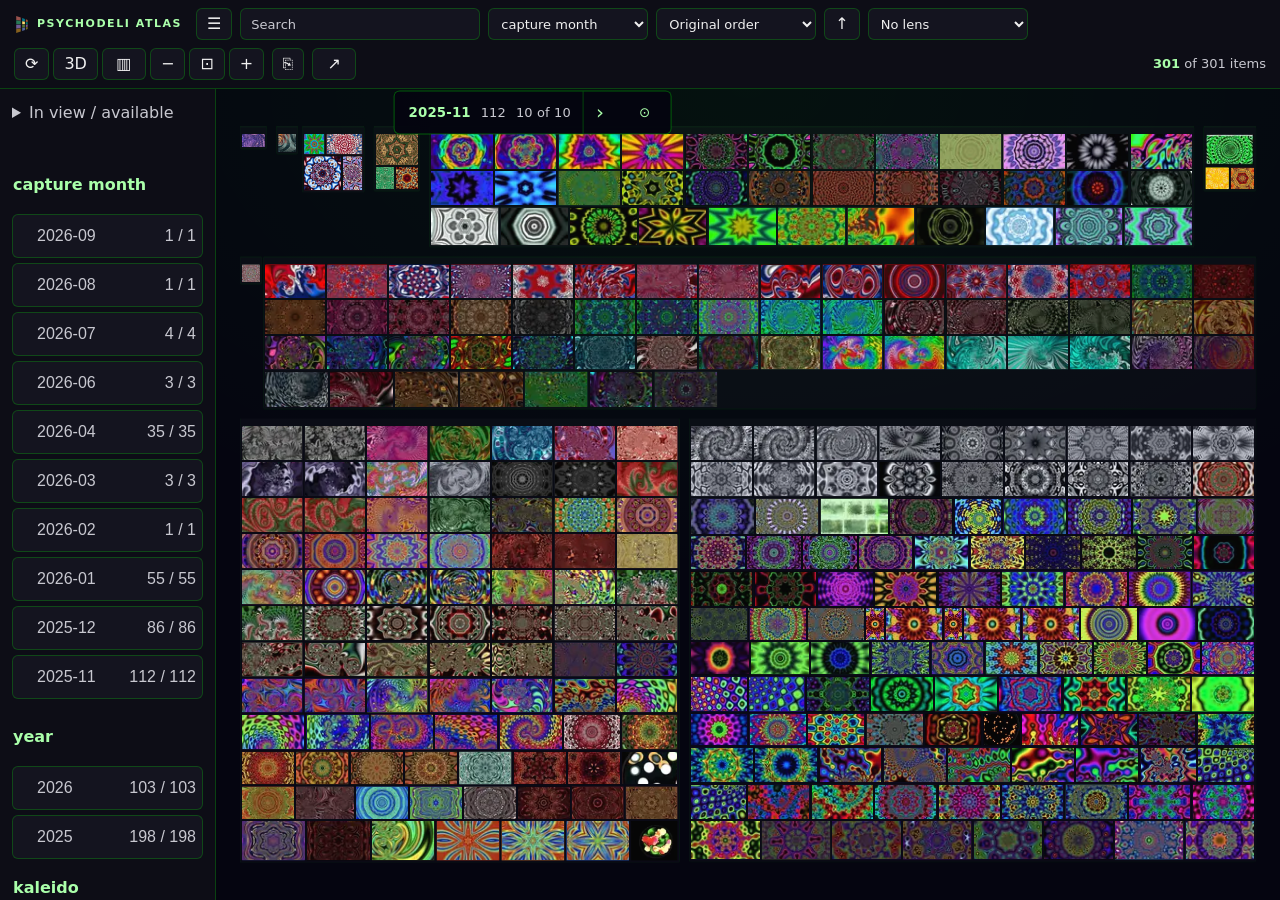
<file: index.html>
<!doctype html>
<html lang="en">
<head>
<meta name="wunderkammer-collection" content="collection.json">
<meta charset="utf-8">
<meta name="viewport" content="width=device-width, initial-scale=1">
<title>wunderkammer</title>
<link rel="icon" href="wall/brand/favicon.svg" type="image/svg+xml">
<link rel="stylesheet" href="wall/wall.css">
<link rel="stylesheet" href="wall/attribute-brush.css">
<link rel="stylesheet" href="wall/reader-lift.css">
<link rel="stylesheet" href="wall/overview-surface.css">
<link rel="stylesheet" href="wall/aisle.css">
<link rel="stylesheet" href="wall/float.css">
  <link rel="stylesheet" href="wall/spatial/spatial.css">
<script type="module" src="analytics.js"></script>
</head>
<body>

<header class="bar">
  <div class="main-controls">
  <img class="brand-mark" src="wall/brand/mark.svg" alt="" width="15" height="19">
  <span class="brand">wunderkammer</span>
  <button class="btn" id="toggle-rail" type="button" aria-label="Filters" aria-controls="rail" aria-expanded="true">☰</button>
  <input class="search" id="search" type="search" placeholder="Search" autocomplete="off" aria-label="Search titles, notes, tags">
  <select class="select" id="group" aria-label="Group by"></select>
  <div class="arrange" id="arrange" role="group" aria-label="Arrangement" hidden>
    <button class="btn" type="button" data-arrange="wall" aria-pressed="true" aria-label="Grouped wall"><svg viewBox="0 0 16 16" aria-hidden="true"><rect x="1.5" y="2" width="7" height="5" rx="1"/><rect x="10" y="2" width="4.5" height="5" rx="1"/><rect x="1.5" y="9" width="4.5" height="5" rx="1"/><rect x="7.5" y="9" width="7" height="5" rx="1"/></svg></button>
    <button class="btn" type="button" data-arrange="grid" aria-pressed="false" aria-label="Similarity grid"><svg viewBox="0 0 16 16" aria-hidden="true"><rect x="1.5" y="1.5" width="3.5" height="3.5"/><rect x="6.25" y="1.5" width="3.5" height="3.5"/><rect x="11" y="1.5" width="3.5" height="3.5"/><rect x="1.5" y="6.25" width="3.5" height="3.5"/><rect x="6.25" y="6.25" width="3.5" height="3.5"/><rect x="11" y="6.25" width="3.5" height="3.5"/><rect x="1.5" y="11" width="3.5" height="3.5"/><rect x="6.25" y="11" width="3.5" height="3.5"/><rect x="11" y="11" width="3.5" height="3.5"/></svg></button>
    <button class="btn" type="button" data-arrange="map" aria-pressed="false" aria-label="Similarity map"><svg viewBox="0 0 16 16" aria-hidden="true"><circle cx="3" cy="4" r="1.6"/><circle cx="6" cy="2.5" r="1.2"/><circle cx="5" cy="7" r="1.4"/><circle cx="11" cy="9" r="1.6"/><circle cx="13.5" cy="12.5" r="1.3"/><circle cx="9.5" cy="12.5" r="1.2"/><circle cx="12.5" cy="4.5" r="1"/><circle cx="2.5" cy="12" r="1"/></svg></button>
  </div>
  <select class="select" id="sort-key" aria-label="Sort within groups"></select>
  <button class="btn" id="sort-direction" type="button" aria-label="Sort ascending">↑</button>
  <select class="select" id="attribute-lens" aria-label="Attribute lens"></select>
  <div class="zoomctl">
    <button class="btn" id="tour" type="button" aria-pressed="false" aria-label="Tour: fly through the collection">⟳</button>
    <button class="btn" id="view-3d" type="button" aria-pressed="false" aria-label="3D space: every item placed on three axes, or stacked by group">3D</button>
    <button class="btn" id="view-aisle" type="button" aria-pressed="false" aria-label="Album aisle">▥</button>
    <button class="btn" id="zoom-out" type="button" aria-label="Zoom out">−</button>
    <button class="btn" id="zoom-fit" type="button" aria-label="Fit">⊡</button>
    <button class="btn" id="zoom-in" type="button" aria-label="Zoom in">+</button>
  </div>
  <select class="select pan-behavior" id="pan-behavior" aria-label="Pan behavior" hidden>
    <option value="free">Free pan</option>
    <option value="bounded">Bounded pan</option>
    <option value="edge">Edge zoom</option>
  </select>
  <button class="btn" id="copy-view" type="button" aria-label="Copy link">⎘</button>
  <button class="btn" id="copy-live-view" type="button" aria-label="Copy live view link">↗</button>
  <span class="count" id="count" role="status" aria-live="polite"></span>
  </div>
</header>

<div id="link-status" role="status" hidden><span id="link-message"></span> <button class="btn" id="new-view" type="button">New view</button></div>

<nav class="rail" id="rail" aria-label="Filters"></nav>

<section id="scope-bar" class="scope-bar" aria-label="Working scope" hidden>
  <button class="btn" id="scope-back" type="button" aria-label="Back">‹</button>
  <div id="scope-summary"></div>
  <button class="btn" id="scope-clear" type="button" aria-label="All content">×</button>
</section>
<section id="context-clusters" class="context-clusters" aria-label="Alternate clusters outside the current scope" hidden>
  <div class="context-heading"><strong>Outside this scope</strong><span id="context-preview" role="status"></span></div>
  <div id="context-list"></div>
</section>

<main class="stage" id="stage">
  <div class="bg-plane" id="bg-plane" hidden></div>
  <div class="canvas" id="canvas"></div>
  <div class="sp-host" id="sp-host" hidden></div>
  <div class="aisle-host" id="aisle-host" hidden></div>
  <div class="float-host" id="float-host" hidden></div>
  <div class="row-title" id="row-title" hidden>
    <button class="rt-focus" type="button"><strong></strong><span class="n"></span><span class="pos"></span></button>
    <button class="rt-next" type="button" aria-label="Next group">›</button>
    <button id="group-filter" type="button" aria-label="Filter to this group">⊙</button>
  </div>
  <div class="review-tip" id="review-tip"><select class="select" id="lens-value" aria-label="Highlight value" hidden></select></div>
  <span class="edge-feedback sr-only" id="edge-feedback" role="status"></span>
  <button class="btn edge-undo" id="edge-undo" type="button" hidden aria-label="Undo edge zoom">↶</button>
  <button class="btn tray-return" id="tray-return" type="button" hidden aria-label="Return to collection">↶</button>
  <button class="btn tray-filter" id="tray-filter" type="button" hidden aria-label="Filter to approached group">⊙</button>
</main>

<aside class="detail" id="detail" aria-label="Clip detail"></aside>

<div class="empty hidden" id="empty"></div>


<script type="importmap">
{
  "imports": {
    "three": "https://cdn.jsdelivr.net/npm/three@0.186.1/build/three.module.js",
    "three/addons/": "https://cdn.jsdelivr.net/npm/three@0.186.1/examples/jsm/"
  }
}
</script>
<script type="module" src="wall/wall.mjs"></script>
</body>
</html>
</file>
<file: wall/wall.css>
/* wunderkammer — phosphor-on-near-black, matching the Psychodeli+ in-app surface.
 *
 * Contrast floor is 8:1 on every readable string, measured against the actual
 * composited background rather than against the page. The tile caption is the
 * only text that sits over arbitrary imagery, so it rides a 0.92 scrim: worst
 * case (a pure white photo showing through) composites to ~rgb(25,25,35),
 * where --text lands at 15.3:1 and --muted at 10.5:1.
 */

:root {
  --bg: #050510;
  --panel: #0d0d16;
  --panel-2: #14141f;
  --text: #f0f0f0;          /* 16.9:1 on --panel */
  --muted: #c8c8d0;         /* 11.6:1 on --panel, 11.0:1 on --panel-2 */
  --accent-rgb: 0, 255, 0;
  --accent-text: #aaffaa;   /* 16.2:1 on --panel — pure #0f0 shimmers at small sizes */
  --accent-on: #050510;     /* 14.8:1 on a solid accent fill */
  --border: rgba(var(--accent-rgb), 0.22);
  --scrim: rgba(5, 5, 16, 0.92);
  --bar-h: 56px;
  --share-feather: 5px;   /* softens the fill edge off the letterforms */
}

* { box-sizing: border-box; }

html, body {
  margin: 0;
  height: 100%;
  overflow: hidden;
  background: var(--bg);
  color: var(--text);
  font: 13px/1.5 ui-sans-serif, -apple-system, "SF Pro Text", system-ui, sans-serif;
  -webkit-font-smoothing: antialiased;
}

/* ---------- top bar ---------- */

.bar {
  position: fixed;
  inset: 0 0 auto 0;
  height: var(--bar-h);
  display: flex;
  align-items: center;
  gap: 10px;
  padding: 0 14px;
  background: var(--panel);
  border-bottom: 1px solid var(--border);
  z-index: 20;
}

.brand-mark { flex: 0 0 auto; display: block; width: 15px; height: 19px; }
.brand {
  font-weight: 700;
  letter-spacing: 0.14em;
  text-transform: uppercase;
  font-size: 11px;
  color: var(--accent-text);
  padding-right: 6px;
  white-space: nowrap;
}

.search {
  flex: 0 1 300px;
  min-width: 80px;
  height: 32px;
  padding: 0 10px;
  background: var(--panel-2);
  border: 1px solid var(--border);
  border-radius: 6px;
  color: var(--text);
  font: inherit;
}
.search::placeholder { color: var(--muted); opacity: 1; }
.search:focus { outline: 2px solid rgba(var(--accent-rgb), 0.7); outline-offset: 1px; }

.bar label {
  color: var(--muted);
  font-size: 11px;
  text-transform: uppercase;
  letter-spacing: 0.08em;
  /* Never inherit a global bare-label width rule. */
  width: auto;
}

.select {
  height: 32px;
  background: var(--panel-2);
  border: 1px solid var(--border);
  border-radius: 6px;
  color: var(--text);
  font: inherit;
  padding: 0 8px;
}
.select:focus { outline: 2px solid rgba(var(--accent-rgb), 0.7); }

.count {
  margin-left: auto;
  color: var(--muted);
  font-variant-numeric: tabular-nums;
  white-space: nowrap;
}
.count b { color: var(--accent-text); font-weight: 600; }

.zoomctl { display: flex; gap: 4px; }

.btn {
  height: 32px;
  min-width: 32px;
  padding: 0 10px;
  background: var(--panel-2);
  border: 1px solid var(--border);
  border-radius: 6px;
  color: var(--text);
  font: inherit;
  cursor: pointer;
}
.btn:hover { background: rgba(var(--accent-rgb), 0.14); }
.btn:focus-visible { outline: 2px solid rgba(var(--accent-rgb), 0.8); }

/* ---------- facet rail ---------- */

.rail {
  position: fixed;
  top: var(--bar-h);
  left: 0;
  bottom: 0;
  width: 216px;
  overflow-y: auto;
  padding: 12px;
  background: var(--panel);
  border-right: 1px solid var(--border);
  z-index: 15;
}
.rail.hidden { display: none; }

.facet + .facet { margin-top: 16px; }

.facet h3 {
  margin: 0 0 7px;
  font-size: 10px;
  letter-spacing: 0.13em;
  text-transform: uppercase;
  color: var(--accent-text);
  font-weight: 700;
}

.chips { display: flex; flex-wrap: wrap; gap: 5px; }

.chip {
  display: inline-flex;
  align-items: center;
  gap: 5px;
  padding: 3px 8px;
  border-radius: 999px;
  background: var(--panel-2);
  border: 1px solid var(--border);
  color: var(--muted);
  font-size: 11.5px;
  cursor: pointer;
  max-width: 100%;
}
.chip:hover { color: var(--text); background-color: rgba(var(--accent-rgb), 0.12); }
.chip:focus-visible { outline: 2px solid rgba(var(--accent-rgb), 0.8); }
.chip .n { font-variant-numeric: tabular-nums; font-size: 10.5px; }
.chip-more { border-style: dashed; color: var(--muted); }
.chip-more:hover { color: var(--text); }

/* Active state is a SOLID fill with a paired dark label — a thin accent
 * outline would fail the floor the moment the accent hue is jogged. */
.chip[aria-pressed="true"] {
  background-color: rgb(var(--accent-rgb));
  border-color: rgb(var(--accent-rgb));
  color: var(--accent-on);
  font-weight: 600;
}
.chip[aria-pressed="true"] .n { font-weight: 500; }

/* ---------- facet share ----------
 * How much of a chip's own count survives the current scope, drawn as a fill
 * from the leading edge. A hard stop, not a soft ramp: a blurred edge cannot be
 * read as a quantity, and the whole point is that the edge is the number.
 *
 * Contrast governs the two alphas, measured against the text that sits ON the
 * fill, not beside it:
 *   unselected  --muted on 12% accent over --panel-2   8.62:1
 *   selected    --accent-on under a 20% scrim on accent 9.40:1
 * Both clear the 8:1 floor, and both are the WORST case — the unfilled half of
 * each chip is the untouched ground, which scores higher.
 *
 * The edge carries a 5px feather. Fully hard, it lands mid-glyph on about half
 * the chips and every letter it crosses straddles two grounds; 5px is short
 * enough that the edge still reads as a position — the quantity survives — and
 * long enough that no letterform sits on a seam. Both grounds are measured
 * above, so the ramp between them cannot dip under either.
 *
 * Only drawn while [data-share] is set, i.e. only while a scope exists; with no
 * scope every chip is full and a rail of full chips says nothing. */
.chip[data-share] {
  background-image: linear-gradient(90deg,
    rgba(var(--accent-rgb), 0.12) 0 calc(var(--share, 0) * 100% - var(--share-feather)),
    transparent calc(var(--share, 0) * 100% + var(--share-feather)));
}
.chip[aria-pressed="true"][data-share] {
  /* Inverted: a selected chip is already a solid accent fill, so the SHARE is
     the part left bright and the remainder is what gets shaded out. */
  background-image: linear-gradient(90deg,
    transparent 0 calc(var(--share, 0) * 100% - var(--share-feather)),
    rgba(5, 5, 16, 0.20) calc(var(--share, 0) * 100% + var(--share-feather)));
}
/* Nothing of this value is in view. Not dimmed — dimming is the one move that
   would cost contrast — and not dashed either, because .chip-more already owns
   a dashed border and two meanings on one cue is no cue. Strike the number
   instead: it says the figure beside it is currently void. */
.chip[data-share="none"] .n { text-decoration: line-through; }
@media (prefers-reduced-motion: no-preference) {
  .chip[data-share] { transition: background-image 0.18s ease-out; }
}

/* Facet discovery uses stable rows: counts share one explicit denominator and
   local value search never changes the collection. Existing detail chips keep
   their compact treatment. */
.rail { overflow-x: hidden; }
.facet-count-guide { margin-bottom: 18px; font-size: 16px; font-weight: 500; color: var(--muted); }
.facet-count-guide summary { cursor: pointer; min-height: 44px; }
.facet-count-guide p { margin: 6px 0 0; }
.rail .facet h3 { display: flex; align-items: center; gap: 6px; font-size: 16px; letter-spacing: 0; text-transform: none; }
.rail .facet-heading { flex: 1; min-width: 0; min-height: 44px; text-align: left; font: inherit; overflow-wrap: anywhere; }
.facet-clear { flex: 0 0 40px; min-height: 44px; background: var(--panel-2); color: var(--text); border: 1px solid var(--border); border-radius: 6px; font-family: inherit; font-size: 20px; line-height: 1; cursor: pointer; }
.facet-clear:disabled { visibility: hidden; }
.facet-search { width: 100%; height: 44px; margin: 0 0 8px; padding: 8px; font-family: inherit; font-size: 16px; font-weight: 500; line-height: 1.3; background: var(--panel-2); color: var(--text); border: 1px solid var(--border); border-radius: 6px; }
.facet-search::placeholder { color: var(--muted); opacity: 1; }
.rail .chips { display: grid; gap: 5px; }
.rail .chip { width: 100%; min-height: 44px; padding: 6px; gap: 4px; border-radius: 6px; font-size: 16px; font-weight: 500; line-height: 1.35; text-align: left; }
.rail .facet-check { flex: 0 0 14px; font-size: 16px; }
.rail .facet-value { flex: 1; min-width: 0; overflow-wrap: anywhere; }
.rail .chip .n { flex-shrink: 0; font-size: 16px; white-space: nowrap; }
.rail .chip[data-share="none"] .n { text-decoration: none; } /* zero is an explicit count */
.rail .chip-more { margin-top: 7px; justify-content: center; }
.rail .chip-more[hidden], .facet-search[hidden], .facet-status[hidden] { display: none; }
.facet-status { margin: 7px 0; color: var(--muted); font-size: 16px; font-weight: 500; }
.facet-clear:focus-visible, .facet-search:focus-visible, .facet-count-guide summary:focus-visible { outline: 2px solid var(--accent-text); outline-offset: 1px; }
.scope-facet { display: inline-flex; align-items: center; gap: 6px; }
.scope-query { margin-right: 6px; }
.scope-value, .scope-query { color: var(--text); }
.empty .btn { min-height: 44px; padding: 8px 12px; font-size: 16px; }

/* ---------- stage ---------- */

.stage {
  position: fixed;
  top: var(--bar-h);
  left: 216px;
  right: 0;
  bottom: 0;
  overflow: hidden;
  cursor: grab;
  touch-action: none;
  background:
    radial-gradient(1200px 700px at 50% 0%, rgba(var(--accent-rgb), 0.05), transparent 70%),
    var(--bg);
}
.stage.dragging { cursor: grabbing; }
.stage.full { left: 0; }
.tray-return { position: absolute; left: 12px; bottom: 12px; z-index: 8; min-width: 44px; min-height: 44px; background: var(--panel); }
.tray-filter { position: absolute; left: 64px; bottom: 12px; z-index: 8; min-width: 44px; min-height: 44px; background: var(--panel); }
.stage:has(.tray-return:not([hidden])) .edge-undo { left: 116px; }

.canvas {
  position: absolute;
  top: 0;
  left: 0;
  transform-origin: 0 0;
  will-change: transform;
}

/* ---------- tiles ---------- */

.tile {
  position: absolute;
  top: 0;
  left: 0;
  overflow: hidden;
  border-radius: 5px;
  /* --tile-tint: the image's dominant colour, set in buildTile() when the
   * corpus carries a palette; shown until the image paints over it. */
  background: var(--tile-tint, var(--panel-2));
  border: 1px solid rgba(255, 255, 255, 0.09);
  /* layout-motion.mjs bounds position/scale animation to visible cards.
   * A width/height transition is a layout on every
   * frame for every tile that changed shape — at 1,800 tiles a filter change
   * held the wall at 30 fps for the whole 280 ms and cost three times the
   * layout work of the slide alone. Transform is compositor-only. */
  transition: opacity 0.2s linear;
  /* Each tile is a fixed box whose contents cannot affect anything outside it,
   * so its layout and paint can be resolved in isolation. */
  contain: layout paint style;
  cursor: pointer;
}
.tile:hover { border-color: rgb(var(--accent-rgb)); }
.tile.selected { border-color: rgb(var(--accent-rgb)); box-shadow: 0 0 0 3px rgba(var(--accent-rgb), 0.35); }
.tile:focus-visible { outline: 3px solid rgb(var(--accent-rgb)); outline-offset: 2px; }

.tile img {
  width: 100%;
  height: 100%;
  object-fit: cover;
  display: block;
  background: var(--tile-tint, var(--panel-2));
}

/* Text-only clips still need to read as something. */
.tile.no-media {
  display: flex;
  align-items: center;
  padding: 12px;
  background: linear-gradient(150deg, var(--panel-2), var(--panel));
}
.tile.no-media .fallback {
  font-size: 15px;
  line-height: 1.35;
  color: var(--text);
  display: -webkit-box;
  -webkit-line-clamp: 5;
  -webkit-box-orient: vertical;
  overflow: hidden;
}

.cap {
  position: absolute;
  inset: auto 0 0 0;
  padding: calc(7px * var(--label-scale, 1)) calc(9px * var(--label-scale, 1));
  background: var(--scrim);
  border-top: 1px solid rgba(var(--accent-rgb), 0.2);
  pointer-events: none;
}
.cap .t {
  color: var(--text);
  font-size: calc(12.5px * var(--label-scale, 1));
  font-weight: 600;
  white-space: nowrap;
  overflow: hidden;
  text-overflow: ellipsis;
}
.cap .m {
  color: var(--muted);
  font-size: 11px;
  white-space: nowrap;
  overflow: hidden;
  text-overflow: ellipsis;
  display: none;
}

/* Semantic zoom: captions are noise when zoomed out and context when zoomed in.
 * The tier is per tile, set when a zoom lands on the tiles in view and on every
 * other tile as it is revealed (wall.mjs applyCaptionTier); a canvas-level class
 * restyled the whole wall in one frame. */
.tile.z-far .cap { display: none; }
.tile.z-near .cap .m { display: block; }

/* ---------- background plane ---------- */

/* The full corpus, framed around the working subset and revealed by zooming
 * out below Fit. It is a sibling of the canvas that shares the camera transform
 * plus a depth push and a shallow tilt about the foreground's centre line, so
 * it recedes, foreshortens and parallaxes on pan while the foreground stays a
 * flat, untouched layer. Only imagery dims: group headings and no-media titles
 * keep their measured contrast, and captions are withheld rather than dimmed. */
/* No perspective on the stage: it would put a perspective component into the
 * canvas's screen transform and defeat Chrome's raster-scale heuristic for
 * every tile. The plane carries its own perspective() and is laid out at a
 * small internal scale, so its fallback raster stays a few MB. */
.stage { user-select: none; } /* a drag pans; it must not select headings */
.bg-plane { position: absolute; top: 0; left: 0; transform-origin: 0 0; opacity: 0; transition: opacity 0.35s ease; }
.bg-plane[hidden] { display: none; }
.bg-plane.revealed { opacity: 1; }
.tile.bg { border-color: rgba(255, 255, 255, 0.05); }
.tile.bg img { opacity: 0.38; filter: saturate(0.7); transition: opacity 0.2s linear, filter 0.2s linear; }
/* Items that were lifted into the foreground stay marked in place, but not at
 * full strength: a second bright copy would compete with the working subset. */
.tile.bg.in-scope img { opacity: 0.55; filter: saturate(0.85); }
.tile.bg:hover img, .tile.bg.selected img { opacity: 1; filter: none; }
.tile.bg.in-scope { border-color: rgba(var(--accent-rgb), 0.7); }
/* Search context: the place you searched from; matches light up where they were. */
.bg-plane.search-context .tile.bg.in-scope img { opacity: 0.9; filter: none; }
.bg-plane.search-context .tile.bg.in-scope { border-color: rgb(var(--accent-rgb)); box-shadow: 0 0 0 2px rgba(var(--accent-rgb), 0.35); }
.tile.bg .cap { display: none; }
.bg-plane .block { border-style: dashed; }

#tour.on { background: rgb(var(--accent-rgb)); color: var(--accent-on); border-color: rgb(var(--accent-rgb)); }

/* ---------- group blocks ---------- */

.block {
  position: absolute;
  z-index: 1;
  top: 0;
  left: 0;
  border: 1px solid rgba(var(--accent-rgb), 0.16);
  border-radius: 10px;
  background: rgba(255, 255, 255, 0.022);
  pointer-events: none;
}
.block h2 {
  position: absolute;
  z-index: 4;
  top: calc(2 * var(--group-label-unit, 1px));
  left: calc(3 * var(--group-label-unit, 1px));
  right: calc(3 * var(--group-label-unit, 1px));
  white-space: nowrap;
  overflow: hidden;
  text-overflow: ellipsis;
  margin: 0;
  font-size: var(--group-heading-size, 19px);
  line-height: 1.25;
  padding: calc(2 * var(--group-label-unit, 1px)) calc(4 * var(--group-label-unit, 1px));
  background: var(--scrim);
  font-weight: 700;
  color: var(--accent-text);
  letter-spacing: 0.01em;
}
.block.tight h2 { display: none; } /* too narrow on screen to fit a label: covers only */
.block h2[role="button"] { pointer-events: auto; cursor: pointer; }
.block h2[role="button"]:hover { background: rgba(5, 5, 16, 0.98); text-decoration: underline; text-decoration-color: rgba(var(--accent-rgb), 0.6); }
.block h2[role="button"]:focus-visible { outline: calc(2 * var(--group-label-unit, 1px)) solid var(--accent-text); }
.block h2 span {
  color: var(--muted);
  font-weight: 500;
  font-size: var(--group-count-size, 14px);
  margin-left: calc(6 * var(--group-label-unit, 1px));
}

/* ---------- detail ---------- */

body {
  --detail-context: 456px; /* filter rail + at least 240px of collection */
  --detail-size: clamp(320px, var(--detail-preferred, 40vw), max(320px, calc(100vw - var(--detail-context))));
}
body:has(.stage.full) { --detail-context: 240px; }
/* The reader lifts over the desk. Its width never repacks the collection. */
body.detail-open .stage { right: 0; }
body.detail-open .hint { right: calc(var(--detail-size) + 12px); }
body.detail-resizing, body.detail-resizing * { cursor: col-resize !important; user-select: none !important; }


.detail {
  position: fixed;
  top: var(--bar-h);
  right: 0;
  bottom: 0;
  width: var(--detail-size);
  background: var(--panel);
  border-left: 1px solid var(--border);
  overflow: hidden;
  z-index: 18;
  transform: translateX(100%);
  opacity: 0;
  transition: opacity 0.14s ease;
}
.detail.open { transform: none; opacity: 1; }
@media (prefers-reduced-motion: reduce) { .detail { transition: none; } }
.detail-content { height: 100%; overflow-y: auto; overflow-wrap: anywhere; padding: 20px 20px 20px 24px; touch-action: pan-y; }
.detail-resize { position: absolute; inset: 0 auto 0 0; width: 12px; z-index: 2; cursor: col-resize; touch-action: none; }
.detail-resize::after { content: ''; position: absolute; left: 3px; top: calc(50% - 32px); height: 64px; width: 3px; border-radius: 3px; background: var(--muted); }
.detail-resize:hover::after, .detail-resize:focus-visible::after { background: var(--accent-text); }
.detail-resize:focus-visible { outline: 2px solid var(--accent-text); outline-offset: -2px; }
.detail-content > img { max-height: max(160px, calc(100dvh - var(--bar-h) - 104px)); object-fit: contain; }

/* Hover preview: the pane is showing something you have NOT selected. The cue
 * has to be on the pane, not in its content, because the content is rebuilt on
 * every hover and a badge inside it would scroll away from the thing it labels.
 * #aaffaa on --panel is 16.2:1; the pill's own ground is a tint of the same
 * panel, so the measured floor holds. */
.detail[data-preview] { border-left: 1px dashed rgba(var(--accent-rgb), 0.55); }
/* The pill is pinned to the PANE, so padding at the end of the scroll content
   does not clear it — scrolled to the top, the pill still lands on whatever row
   sits at the bottom edge. Shorten the scroll box instead and give the pill a
   band of its own. */
.detail[data-preview] .detail-content { height: calc(100% - 56px); }
.detail[data-preview]::after {
  content: 'Preview · click to select';
  position: absolute;
  left: 24px;
  bottom: 16px;
  z-index: 3;
  padding: 5px 10px;
  border: 1px solid rgba(var(--accent-rgb), 0.45);
  border-radius: 999px;
  background: var(--panel-2);
  color: var(--accent-text);   /* 16.2:1 on --panel, 15.3:1 on --panel-2 */
  font-size: 12px;
  letter-spacing: 0.02em;
  pointer-events: none;
}
@media (prefers-reduced-motion: no-preference) {
  .detail[data-preview]::after { animation: preview-in 0.16s ease-out; }
  @keyframes preview-in { from { opacity: 0; transform: translateY(4px); } }
}
@media (max-width: 800px) {
  body { --detail-size: 100vw; }
  body.detail-open .stage { right: 0; }
  body.detail-open .hint { display: none; }
  .detail-resize { display: none; }
}
.detail { touch-action: pan-y; } /* horizontal swipes step through items */
.detail-nav { display: flex; align-items: center; gap: 10px; margin: 0 0 10px; }
.detail-nav .btn { min-width: 40px; height: 40px; font-size: 20px; }
.detail-nav .pos { color: var(--muted); font-variant-numeric: tabular-nums; }
.detail .attrs { margin: 12px 0 0; display: grid; grid-template-columns: max-content 1fr; gap: 6px 12px; align-items: start; }
.detail .attrs dt { color: var(--accent-text); font-size: 10px; letter-spacing: 0.13em; text-transform: uppercase; font-weight: 700; padding-top: 4px; }
.detail .attrs dd { margin: 0; }
.chip.example { font: inherit; font-size: 11.5px; }
.chip.example[aria-pressed="true"] { background: rgb(var(--accent-rgb)); border-color: rgb(var(--accent-rgb)); color: var(--accent-on); font-weight: 600; }
.detail .listen { display: flex; gap: 8px; flex-wrap: wrap; margin: 12px 0 4px; }
.detail .tracks { list-style: none; margin: 8px 0 0; padding: 0; counter-reset: track; }
.detail .tracks li { display: flex; align-items: center; gap: 8px; padding: 4px 0; border-top: 1px solid rgba(255, 255, 255, 0.06); }
.detail .tracks li::before { counter-increment: track; content: counter(track); color: var(--muted); font-variant-numeric: tabular-nums; min-width: 1.6em; text-align: right; font-size: 12px; }
.detail .tracks .track { flex: 1; min-width: 0; overflow: hidden; text-overflow: ellipsis; white-space: nowrap; color: var(--text); }
.detail .tracks .play { height: 28px; min-width: 32px; padding: 0 8px; font-size: 13px; text-decoration: none; display: inline-flex; align-items: center; justify-content: center; }
.detail img, .detail video { width: 100%; border-radius: 6px; display: block; margin-bottom: 12px; }
.detail h2 { margin: 0 0 6px; font-size: 17px; line-height: 1.3; color: var(--text); }
.detail .meta { color: var(--muted); font-size: 12px; margin-bottom: 12px; }
.detail .note {
  color: var(--text);
  font-size: 13px;
  white-space: pre-wrap;
  margin: 12px 0;
  padding: 10px;
  background: var(--panel-2);
  border-radius: 6px;
}
.detail a { color: var(--accent-text); }
.detail .actions { display: flex; gap: 8px; margin: 12px 0; flex-wrap: wrap; }
.detail .thumbs { display: grid; grid-template-columns: repeat(3, 1fr); gap: 6px; }
.detail .thumbs img { margin: 0; aspect-ratio: 1; object-fit: cover; cursor: pointer; }
.close {
  position: absolute;
  top: 10px;
  right: 12px;
  background: var(--panel-2);
  border: 1px solid var(--border);
  color: var(--text);
  border-radius: 6px;
  cursor: pointer;
  width: 28px;
  height: 28px;
  font-size: 15px;
  line-height: 1;
}

/* ---------- states ---------- */

.empty {
  position: fixed;
  top: 50%;
  left: 50%;
  transform: translate(-50%, -50%);
  text-align: center;
  color: var(--muted);
  max-width: 460px;
  z-index: 5;
}
.empty h2 { color: var(--text); font-size: 17px; margin: 0 0 8px; }
.empty code {
  display: block;
  margin-top: 12px;
  padding: 10px;
  background: var(--panel-2);
  border: 1px solid var(--border);
  border-radius: 6px;
  color: var(--accent-text);
  font-size: 12px;
  text-align: left;
  white-space: pre-wrap;
}
.empty.hidden { display: none; }

.hint {
  position: fixed;
  bottom: 12px;
  left: 228px;
  color: var(--muted);
  font-size: 11px;
  background: var(--scrim);
  padding: 5px 9px;
  border-radius: 5px;
  border: 1px solid var(--border);
  z-index: 12;
  pointer-events: none;
}
.hint kbd {
  color: var(--accent-text);
  background: rgba(var(--accent-rgb), 0.1);
  border-radius: 3px;
  padding: 0 4px;
  font: inherit;
}

@media (prefers-reduced-motion: reduce) {
  .tile, .detail { transition: none; }
}

/* Spatial-view toggle. `.on` is a pressed state, not a hover — it has to read
 * as latched from across the room, since it changes what the whole stage is. */
.btn#view-3d.on {
  background: #ffd166;
  border-color: #ffd166;
  color: #14110a;                       /* 13.07:1 on #ffd166 */
  font-weight: 600;
}

/* Arrangement icons: a segmented group beside the grouping select. Glyphs are
   --text on --panel-2; the pressed one is --accent-on on the solid accent fill. */
.arrange { display: inline-flex; }
.arrange[hidden], .arrange .btn[hidden] { display: none; }
.arrange .btn { padding: 0 8px; border-radius: 0; margin-left: -1px; display: inline-grid; place-items: center; }
.arrange .btn:first-child { border-radius: 6px 0 0 6px; margin-left: 0; }
.arrange .btn:last-child { border-radius: 0 6px 6px 0; }
.arrange svg { width: 16px; height: 16px; fill: currentColor; }
.arrange .btn[aria-pressed="true"] { background: rgb(var(--accent-rgb)); border-color: rgb(var(--accent-rgb)); color: var(--accent-on); }

/* Derived image colors: swatches supplement explicit hex labels. */
.palette { display: flex; flex-wrap: wrap; gap: 8px 12px; margin: 12px 0; }
.palette span { display: inline-flex; align-items: center; gap: 6px; color: var(--text); }
.palette i { width: 20px; height: 20px; border: 1px solid var(--muted); border-radius: 3px; }

/* The experimental gesture uses the existing stage and controls. */
.pan-behavior { flex: 0 1 146px; min-width: 106px; height: 40px; }
.edge-feedback:not(:empty) { font-size: 16px; font-weight: 500; display: block; color: var(--accent-text); margin-bottom: 4px; }
#edge-undo { height: 40px; pointer-events: auto; margin: 0 6px 4px 0; }
#edge-undo[hidden] { display: none; }
.stage[data-edge-pan="edge"], .stage[data-edge-pan="limit"] { box-shadow: inset 0 0 0 2px var(--muted); }
.stage[data-edge-pan="zoom"] { box-shadow: inset 0 0 0 3px var(--accent-text); }

.edge-feedback[hidden] { display: none; }

/* Context is screen-space navigation; it never expands the foreground camera bounds. */
body { --scope-h: 0px; }
body.has-scope { --scope-h: 60px; }
.stage { top: calc(var(--bar-h) + var(--scope-h)); bottom: 0; }

/* Row title: when zooming in crops a group's heading off the top, a pinned,
 * screen-space title names the group under the viewport. It drifts at a third
 * of pan speed (parallax), is pushed off by the next group's edge like a sticky
 * header, and steps between groups on click. Never part of layout or scope. */
.row-title { position: absolute; top: 10px; left: 0; height: 44px; max-width: calc(100% - 24px); z-index: 6; display: inline-flex; align-items: stretch; background: var(--scrim); border: 1px solid rgba(var(--accent-rgb), 0.35); border-radius: 6px; color: var(--accent-text); white-space: nowrap; transition: transform 0.18s ease; }
.row-title[hidden] { display: none; }
.row-title[data-layer="context"] { border-style: dashed; } /* naming a group on the context plane */
.row-title button { background: transparent; border: 0; color: inherit; font: 700 15px/1 inherit; font-family: inherit; letter-spacing: 0.01em; cursor: pointer; display: inline-flex; align-items: center; gap: 10px; padding: 0 12px; }
.row-title .rt-focus { padding-left: 14px; min-width: 0; overflow: hidden; }
.row-title .rt-focus strong { overflow: hidden; text-overflow: ellipsis; }
.row-title button { min-width: 44px; flex-shrink: 0; }
.row-title .rt-focus { flex-shrink: 1; }
.row-title .rt-next { font-size: 20px; border-left: 1px solid rgba(var(--accent-rgb), 0.25); }
.row-title .n, .row-title .pos { color: var(--muted); font-weight: 500; font-size: 13px; font-variant-numeric: tabular-nums; }
.row-title button:hover { background: rgba(var(--accent-rgb), 0.12); }
.row-title .rt-focus:hover strong { text-decoration: underline; text-decoration-color: rgba(var(--accent-rgb), 0.6); }
.row-title button:focus-visible { outline: 2px solid var(--accent-text); outline-offset: -2px; }
@media (prefers-reduced-motion: reduce) { .row-title { transition: none; } }
.scope-bar, .context-clusters { position: fixed; left: 216px; right: 0; background: var(--panel); z-index: 14; font-size: 16px; font-weight: 500; }
.scope-bar { top: var(--bar-h); height: var(--scope-h); display: flex; align-items: center; gap: 10px; padding: 8px 12px; border-bottom: 1px solid var(--border); }
.scope-bar .btn { flex-shrink: 0; min-height: 40px; font-size: 16px; }
#scope-summary { flex: 1; min-width: 0; overflow: auto; white-space: nowrap; }
.context-clusters { padding: 8px; border: 1px solid var(--border); border-radius: 6px; }
.scope-bar[hidden], .context-clusters[hidden] { display: none; }
.context-heading { display: flex; gap: 18px; align-items: baseline; height: 32px; white-space: nowrap; overflow: auto; }
#context-preview { color: var(--muted); }
#context-list { display: flex; gap: 16px; overflow: auto; height: calc(100% - 32px); }
.context-cluster { flex: 1 0 270px; min-width: 0; position: relative; }
.cluster-select { display: flex; flex-direction: column; gap: 6px; width: 100%; height: 100%; text-align: left; background: transparent; color: var(--text); border: 1px solid var(--border); border-radius: 5px; padding: 8px; font: inherit; cursor: pointer; }
.cluster-select strong { display: block; padding-right: 64px; white-space: nowrap; overflow: hidden; text-overflow: ellipsis; }
.cluster-reason { color: var(--muted); overflow: hidden; text-overflow: ellipsis; white-space: nowrap; max-width: 100%; }
.cluster-montage { display: grid; grid-template-columns: repeat(3, minmax(0, 1fr)); grid-template-rows: repeat(2, minmax(0, 1fr)); width: 100%; flex: 1; min-height: 0; gap: 3px; }
.cluster-montage img { width: 100%; height: 100%; min-height: 0; object-fit: contain; opacity: .65; }
.cluster-montage > span { overflow: hidden; font-size: 16px; }
.cluster-select:hover img, .cluster-select:focus-visible img { opacity: 1; }
.cluster-select:focus-visible { outline: 2px solid var(--accent-text); outline-offset: -2px; }
.cluster-add { position: absolute; top: 4px; right: 4px; height: 40px; min-width: 48px; font-size: 16px; }
body:has(.stage.full) .scope-bar, body:has(.stage.full) .context-clusters { left: 0; }
body.detail-open .scope-bar, body.detail-open .context-clusters { right: var(--detail-size); }
@media (max-width: 800px) {
  body.detail-open .scope-bar, body.detail-open .context-clusters { visibility: hidden; }
  .context-cluster { flex-basis: 280px; }
}
.bar { overflow-x: auto; }

#link-status { position: fixed; bottom: 12px; right: 12px; max-width: min(520px, 90vw); padding: 12px; background: var(--panel); color: var(--text); border: 1px solid var(--border); z-index: 30; font-size: 16px; }
#link-status[hidden] { display: none; }


/* One glyph row; the header height is measured into --bar-h. */
.bar { height: auto; display: block; padding: 0; }
.main-controls { display: flex; align-items: center; flex-wrap: wrap; gap: 8px; padding: 8px 14px; min-height: 56px; }
.main-controls .select { max-width: 160px; min-width: 96px; }   /* 160, not 200: room for the arrangement icons */
.main-controls .search { flex-basis: 240px; }
.main-controls .btn { font-size: 16px; }
.sr-only { position: absolute; width: 1px; height: 1px; overflow: hidden; clip: rect(0 0 0 0); white-space: nowrap; }
/* The lens legend is an overlay over the stage, so revealing it never changes
 * the header height or refits the wall (the reflow-on-hover lesson). */
.review-tip { position: absolute; top: 8px; right: 12px; width: min(440px, 60%); z-index: 6; pointer-events: none; color: var(--muted); font-size: 13px; display: none; }
.review-tip[data-brush-active] { display: block; height: 54px; }
.review-tip .brush-legend { inset: 0; width: 100%; height: 100%; padding: 0 10px; font-size: 13px; box-shadow: none; gap: 0; align-content: center; background: var(--scrim); border: 1px solid var(--border); border-radius: 6px; }
.edge-undo { position: absolute; left: 12px; bottom: 12px; z-index: 6; height: 40px; min-width: 44px; font-size: 20px; }
.edge-undo[hidden] { display: none; }
.review-tip .brush-legend-head strong { flex-shrink: 0; }
.review-tip .brush-legend-foot { font-size: 12px; gap: 0; }
.review-tip .brush-scale { gap: 5px; max-height: 36px; overflow: hidden; }
.review-tip .brush-key { font-size: 12px; }
.review-tip .brush-key i { width: 10px; height: 10px; flex-basis: 10px; }
.review-tip .brush-scale--categorical { flex-wrap: nowrap; }
.review-tip .brush-key { min-width: 0; }
.review-tip .brush-more { flex-shrink: 0; }
.review-controls [disabled] { cursor: not-allowed; }
@media (max-width: 1000px) { .main-controls .search { flex-basis: 160px; } }

/* ---------- narrow screens (phones) ----------
 * The wall gets the whole width; the filter rail becomes an overlay opened by
 * the ☰ button and closes after a choice; hover-only controls (attribute
 * brushing, pan-behaviour experiment) and the keyboard hint are dropped. */
@media (max-width: 700px) and (hover: none) {
  .main-controls { padding: 6px 8px; gap: 6px; }
  .main-controls .brand { width: auto; font-size: 10px; padding-right: 2px; }
  .main-controls .search { flex: 1 1 110px; min-width: 90px; }
  .main-controls #group, .main-controls #sort-key { flex: 1 1 96px; min-width: 90px; }
  .main-controls .count { margin-left: auto; font-size: 12px; }
  .stage, .stage.full { left: 0; }
  .scope-bar, body:has(.stage.full) .scope-bar { left: 0; }
  .rail { top: var(--bar-h); left: 0; width: min(340px, 88vw); z-index: 18; box-shadow: 12px 0 32px rgba(0, 0, 0, 0.55); }
  .row-title { top: 8px; height: 44px; }
  .row-title button { font-size: 14px; padding: 0 10px; }
}
/* Hover-only affordances go with the pointer, not the width: a narrow window on
 * a laptop keeps the lens; a phone has no hover to brush with. */
@media (max-width: 700px) and (hover: none) {
  #attribute-lens, .review-tip { display: none; }
}

/* Duplicates collapsed into this tile by the server (lib/dedupe.mjs).
   --text is 16.9:1 and --muted 10.5:1 on --panel (see the header). */
.detail .also-at { margin: 12px 0; color: var(--muted); font-size: 13px; line-height: 1.5; }
.detail .also-at summary { cursor: pointer; color: var(--text); }
.detail .also-at ul { margin: 8px 0 0; padding-left: 18px; }
.detail .also-at a { color: var(--text); }

/* Aisle uses the same lens and scope controls as the flat wall. */
.btn#view-aisle.on { background:rgb(var(--accent-rgb)); color:var(--accent-on); border-color:rgb(var(--accent-rgb)); }
#view-aisle,#copy-live-view { min-width:44px; }
#lens-value { position:absolute; top:calc(100% + 6px); right:0; pointer-events:auto; min-height:44px; max-width:100%; font-size:16px; }
#lens-value[hidden] { display:none; }
body[data-view-mode=aisle] .review-tip { width:min(440px,calc(100% - 24px)); }
body[data-view-mode=aisle] .review-tip[data-brush-active] { height:auto; }
body[data-view-mode=aisle] .review-tip .brush-legend { position:relative; padding:10px; min-height:72px; }
body[data-view-mode=aisle] .review-tip .brush-legend,
body[data-view-mode=aisle] .review-tip .brush-legend-foot,
body[data-view-mode=aisle] .review-tip .brush-key { font-size:16px; }
@media (max-width:700px) and (hover:none) {
  .main-controls { padding-block:4px; }
  .main-controls .zoomctl, #copy-view, #copy-live-view { order:1; }
  /* The view and zoom buttons share a row with the two link buttons. When they
   * outgrow it, the group scrolls sideways instead of pushing ↗ onto a fourth
   * header row. */
  .main-controls .zoomctl { flex:1 1 0; min-width:200px; overflow-x:auto; scrollbar-width:none; }
  /* Every button in this row is 44 px tall and centred, so the row reads as one
   * level band; only ▥ and ↗ used to be, which made it jagged. Ten 44 px squares
   * overflow a 375 px phone and hid + and ▶ behind the sideways scroll, so pinch,
   * which zooms in every view, takes over − and + (⊡ Fit stays), and the others
   * are 40 px wide: all of them fit at 375 px. The row was already 44 px tall,
   * so the header does not grow. */
  .main-controls .zoomctl { align-items:center; }
  #zoom-out, #zoom-in { display:none; }
  .main-controls .zoomctl .btn, .main-controls #view-aisle, #copy-view, #copy-live-view { width:40px; min-width:40px; min-height:44px; padding-inline:0; }
  body[data-view-mode=aisle] #attribute-lens { display:block; }
  body[data-view-mode=aisle] .review-tip[data-brush-active] { display:block; }
  #lens-value { max-width:150px; }
}

/* The 3D views' spoken readout (keyboard-path.mjs announcer): a
 * live region a screen reader hears and nobody sees. It takes no room, so no
 * control moves when focus comes and goes. */
.item-readout { position:absolute; width:1px; height:1px; margin:0; overflow:hidden; clip-path:inset(50%); white-space:nowrap; }
/* A 3D view without graphics sends the visitor to the flat wall. */
.view-fallback { box-sizing:border-box; min-height:44px; margin-left:8px; padding:8px 12px; border:1px solid #aaffaa; border-radius:5px; background:#141421; color:#f3f3f7; font:600 16px/1.3 system-ui,sans-serif; cursor:pointer; }
.view-fallback:focus-visible { outline:3px solid #aaffaa; outline-offset:2px; }

/* The 3D views' keyboard callout and jump box (keyboard-path.mjs). The callout
   gives a keyboard-chosen item's title and where it sits; its border is the
   selection ring's green, so the two read as one mark. / opens the jump box at
   the top of the stage; Enter flies to the first title that matches. */
.scene-callout { position:absolute; left:0; top:0; z-index:1; pointer-events:none; max-width:min(320px, calc(100% - 16px)); padding:8px 10px; border:1px solid #aaffaa; border-radius:6px; background:#050510; color:#f3f3f7; font:500 16px/1.35 system-ui,sans-serif; will-change:transform; }
.scene-callout[hidden] { display:none; }
.scene-callout-title, .scene-callout-where { display:block; white-space:nowrap; overflow:hidden; text-overflow:ellipsis; }
.scene-callout-title { font-weight:600; }
.scene-jump { position:absolute; top:12px; left:50%; transform:translateX(-50%); z-index:2; display:flex; align-items:center; gap:10px; box-sizing:border-box; width:min(420px, calc(100% - 24px)); margin:0; padding:8px; border:1px solid #aaffaa; border-radius:8px; background:#141421; }
.scene-jump[hidden] { display:none; }
.scene-jump input { flex:1; min-width:0; min-height:44px; box-sizing:border-box; padding:8px 10px; border:1px solid #697476; border-radius:5px; background:#050510; color:#f3f3f7; font:16px/1.3 system-ui,sans-serif; }
.scene-jump input::placeholder { color:#bcbcc9; opacity:1; }
.scene-jump input:focus-visible { outline:3px solid #aaffaa; outline-offset:2px; }
.scene-jump-count { color:#f3f3f7; font:16px/1.3 system-ui,sans-serif; white-space:nowrap; }

/* ---------- stills: ?chrome=none (docs/SHOTS.md) ----------
 * The stage alone, for an image: no header, filter rail, scope bar, toolbars,
 * help lines or link notice. Axis, shelf and group labels stay; they belong to
 * the figure. A refused link still sets #link-status, which scripts/still.mjs
 * reads, so hiding it here hides nothing from the tool. */
:root[data-chrome="none"] :is(.bar, .rail, #scope-bar, #context-clusters, #link-status, #row-title,
  .edge-undo, .tray-return, .tray-filter, .float-toolbar, .float-help, .aisle-toolbar, .aisle-help, .sp-arrange, .sp-back, #lens-value) { display: none !important; }
:root[data-chrome="none"] .stage { top: 0; left: 0; right: 0; bottom: 0; }
:root[data-chrome="none"] #stage > .sp-host { bottom: 0; }

/* ---------- lit items (lit=, docs/SHOTS.md) ----------
 * The rest of the scope recedes in place: dim, nearly grey, and without its
 * caption, because dimmed text would fall under the 8:1 floor. */
.tile.unlit img { opacity: .2; filter: saturate(.25); }
.tile.unlit { border-color: transparent; background: var(--bg); }
.tile.unlit .cap { visibility: hidden; }

/* ---------- the figure layer of a shot (wall/figure.mjs, docs/SHOTS.md) ----------
 * A caption band below the stage: the headline, the page's counts and a note
 * on what the view does, with a legend at the right. The stage ends above it,
 * so nothing it says covers the picture. On the wall, group names sit over
 * their blocks in place of the native headings. Contrast on --bg (#050510):
 * --text 17.8:1, --muted 12.2:1, --accent-text 17.0:1. */
:root[data-figure="band"] { --figure-h: 80px; }
:root[data-figure="band"] .stage { bottom: var(--figure-h); }
:root[data-figure="band"] :is(.block h2, .review-tip) { display: none !important; }
.figure-band { position: fixed; left: 0; right: 0; bottom: 0; height: var(--figure-h); box-sizing: border-box; padding: 10px 20px;
  display: grid; grid-template-columns: minmax(0, 1fr) auto; grid-template-areas: "headline legend" "detail legend"; column-gap: 28px; row-gap: 4px; align-content: center;
  background: var(--bg); border-top: 1px solid #697476; color: var(--text); }
.figure-headline { grid-area: headline; margin: 0; min-width: 0; font-size: 22px; font-weight: 650; line-height: 1.25; white-space: nowrap; overflow: hidden; text-overflow: ellipsis; }
.figure-detail { grid-area: detail; margin: 0; min-width: 0; display: flex; gap: 14px; font-size: 15px; line-height: 1.3; white-space: nowrap; overflow: hidden; }
.figure-counts { flex: 0 0 auto; color: var(--text); font-weight: 600; }
.figure-note { flex: 0 1 auto; min-width: 0; color: var(--muted); overflow: hidden; text-overflow: ellipsis; }
.figure-legend { grid-area: legend; list-style: none; margin: 0; padding: 0; display: flex; flex-direction: column; justify-content: center; gap: 6px; }
.figure-key { display: flex; align-items: center; gap: 8px; font-size: 15px; line-height: 1.25; white-space: nowrap; color: var(--text); }
.figure-swatch { flex: 0 0 14px; width: 14px; height: 14px; border-radius: 3px; }
.figure-swatch-lit { background: var(--text); }
.figure-swatch-rest { background: #2a2c38; box-shadow: inset 0 0 0 1px #697476; }
.figure-groups { position: absolute; inset: 0; z-index: 5; pointer-events: none; }
.figure-group { position: absolute; left: 0; top: 0; box-sizing: border-box; padding: 3px 8px; border-radius: 4px; background: var(--bg);
  color: var(--accent-text); font-size: 16px; font-weight: 700; line-height: 1.3; white-space: nowrap; overflow: hidden; text-overflow: ellipsis; }
</file>
<file: wall/attribute-brush.css>
/* Attribute brush: a transient lens over existing tiles. It lives in the
 * screen-space stage and never changes the wall's layout or camera bounds. */

.facet-heading {
  min-height: 40px;
  min-width: 40px;
  padding: 6px 8px;
  margin: -6px -8px;
  border: 1px solid transparent;
  border-radius: 5px;
  background: transparent;
  color: inherit;
  font: inherit;
  font-weight: inherit;
  letter-spacing: inherit;
  text-transform: inherit;
  text-align: left;
  cursor: pointer;
}
.facet-heading:hover,
.facet-heading[aria-pressed="true"] { border-color: rgba(var(--accent-rgb), .5); background: rgba(var(--accent-rgb), .08); }
.facet-heading:focus-visible { outline: 2px solid var(--accent-text); outline-offset: 2px; }

/* Tile imagery receives the wash; captions remain opaque and readable. */
.tile.brush-wash,
.tile.brush-match,
.tile.brush-miss { isolation: isolate; }
.tile.brush-unknown { --brush-color: #a6a6b8; --brush-rgb: 166, 166, 184; }
.tile.brush-wash::before,
.tile.brush-match::before {
  position: absolute;
  z-index: 1;
  inset: 0;
  content: '';
  pointer-events: none;
  background: rgba(var(--brush-rgb, 166, 166, 184), var(--brush-alpha, .14));
  mix-blend-mode: screen;
}
.tile.brush-wash::after,
.tile.brush-match::after {
  position: absolute;
  z-index: 2;
  inset: 0 0 auto;
  height: calc(2px * var(--label-scale, 1));
  content: '';
  pointer-events: none;
  background: linear-gradient(90deg, var(--brush-color, var(--accent-text)), var(--brush-color-2, var(--brush-color, var(--accent-text))));
  opacity: .9;
}
.tile.brush-miss img { opacity: .42; transition: opacity .16s linear; }
.brush-item-value { position: absolute; z-index: 3; top: calc(4px * var(--label-scale, 1)); right: calc(4px * var(--label-scale, 1)); max-width: 95%; padding: calc(2px * var(--label-scale, 1)) calc(4px * var(--label-scale, 1)); background: var(--scrim); color: var(--text); font-size: calc(11px * var(--label-scale, 1)); line-height: 1.2; pointer-events: none; overflow: hidden; white-space: nowrap; border-bottom: calc(2px * var(--label-scale, 1)) solid var(--brush-color); }
.tile.brush-match { border-color: var(--brush-color, var(--accent-text)); }
.tile.brush-focus { box-shadow: inset 0 0 0 calc(1px * var(--label-scale, 1)) var(--brush-color, var(--accent-text)); }
.tile.brush-wash .cap,
.tile.brush-match .cap,
.tile.brush-miss .cap { z-index: 3; }

.brush-legend {
  position: absolute;
  z-index: 10;
  top: 10px;
  left: 10px;
  display: grid;
  gap: 5px;
  width: min(440px, calc(100% - 20px));
  padding: 8px 10px;
  border: 1px solid rgba(var(--accent-rgb), .5);
  border-radius: 6px;
  background: rgba(13, 13, 22, .96);
  color: var(--text);
  font-size: 16px;
  font-weight: 500;
  line-height: 1.25;
  pointer-events: auto;
  box-shadow: 0 4px 16px rgba(0, 0, 0, .3);
}
.brush-legend[hidden] { display: none; }
.brush-legend-head,
.brush-legend-foot,
.brush-scale { display: flex; align-items: center; gap: 8px; min-width: 0; }
.brush-legend-head strong { color: var(--text); font-weight: 700; white-space: nowrap; overflow: hidden; text-overflow: ellipsis; }
.brush-sort-note,
.brush-legend-foot { color: var(--muted); font-size: 13px; }
.brush-sort-note { overflow-wrap: anywhere; }
.brush-scale { flex-wrap: wrap; }
.brush-scale-label { color: var(--text); white-space: nowrap; font-size: 13px; }
.brush-gradient {
  flex: 1 1 96px;
  min-width: 96px;
  height: 10px;
  border-radius: 99px;
  background: linear-gradient(90deg, var(--brush-gradient, #43d9ff, #ff7b72));
  border: 1px solid var(--muted);
}
.brush-key { display: inline-flex; align-items: center; gap: 5px; max-width: 100%; margin-right: 3px; white-space: nowrap; }
.brush-key > span { min-width: 0; overflow: hidden; text-overflow: ellipsis; white-space: nowrap; }
.brush-key i { display: block; width: 12px; height: 12px; flex: 0 0 12px; border-radius: 50%; background: var(--brush-color); border: 1px solid var(--muted); }
.brush-more { color: var(--muted); font-size: 13px; }
.brush-clear {
  min-height: 40px;
  margin-left: auto;
  padding: 3px 9px;
  border: 1px solid rgba(var(--accent-rgb), .55);
  border-radius: 5px;
  background: var(--panel-2);
  color: var(--text);
  font: inherit;
  cursor: pointer;
}
.brush-clear:hover { background: rgba(var(--accent-rgb), .16); }
.brush-clear:focus-visible { outline: 2px solid var(--accent-text); outline-offset: 2px; }

@media (max-width: 700px) {
  .brush-legend { top: 8px; left: 8px; width: min(420px, calc(100% - 16px)); }
}

@media (prefers-reduced-motion: reduce) {
  .tile.brush-miss img { transition: none; }
}
</file>
<file: wall/reader-lift.css>
/* A maximum of one traveling image and one decode crossfade. Neither is an
   activation target or a second accessible representation of the selected item. */
.reader-lift-ghost {
  position: fixed;
  z-index: 1000;
  display: block;
  margin: 0;
  padding: 0;
  border: 0;
  border-radius: 6px;
  /* Both contain endpoints use their painted rectangle. A cropped source may
     use its full box; cover lets the crop open out as that box grows. */
  object-fit: cover;
  transform-origin: 0 0;
  pointer-events: none;
  user-select: none;
  contain: layout paint;
  will-change: transform, opacity;
}
.reader-image-fade { z-index: 999; }
@media (prefers-reduced-motion: reduce) {
  .reader-lift-ghost { animation: none; }
}
</file>
<file: wall/overview-surface.css>
/* One viewport-sized picture, below the unchanged tile controls and headings.
   Each image hands off independently, only after its pixels have been drawn. */
.overview-surface { position: absolute; inset: 0 auto auto 0; pointer-events: none; transform-origin: 0 0; will-change: transform; }
.overview-surface[hidden] { display: none; }
.tile.overview-painted { background: transparent; }
.tile.overview-painted > img { visibility: hidden; }
</file>
<file: wall/aisle.css>
/* Artwork aisle is a full-stage presentation of the current scope. */
.aisle-host { position:absolute; inset:0; overflow:hidden; min-width:0; background:#050510; color:#f3f3f7; isolation:isolate; }
.aisle-host[hidden] { display:none; }
.aisle-canvas { display:block; width:100%; height:100%; touch-action:none; cursor:grab; }
.aisle-canvas:focus-visible { outline:3px solid #aaffaa; outline-offset:-4px; }
.aisle-labels { position:absolute; inset:0; overflow:hidden; pointer-events:none; }
.aisle-cohort-label { position:absolute; display:block; max-width:min(250px, calc(100% - 24px)); padding:6px 10px; border:1px solid #697476; border-radius:5px; background:rgba(5,5,16,.96); color:#f3f3f7; font:600 16px/1.35 system-ui,sans-serif; white-space:nowrap; overflow:hidden; text-overflow:ellipsis; }
.aisle-cohort-label[hidden] { display:none; }
.aisle-toolbar { position:absolute; bottom:34px; left:12px; right:12px; display:flex; align-items:end; gap:12px; max-width:820px; margin:auto; padding:10px 12px; border:1px solid #697476; border-radius:8px; background:rgba(5,5,16,.96); font:16px/1.3 system-ui,sans-serif; }
.aisle-toolbar label { display:flex; flex-direction:column; gap:4px; min-width:0; color:#f3f3f7; }
.aisle-travel { flex:1 1 180px; }
.aisle-toolbar input[type=range] { display:block; width:100%; min-width:0; min-height:44px; margin:0; accent-color:#aaffaa; touch-action:pan-y; }
.aisle-toolbar select,.aisle-toolbar button { box-sizing:border-box; min-height:44px; min-width:44px; border:1px solid #697476; border-radius:5px; padding:8px; background:#141421; color:#f3f3f7; font:16px/1.3 system-ui,sans-serif; }
.aisle-toolbar select { width:100%; text-overflow:ellipsis; }
.aisle-toolbar button { cursor:pointer; flex:0 0 auto; }
.aisle-toolbar :focus-visible { outline:3px solid #aaffaa; outline-offset:2px; }
.aisle-toolbar :disabled { color:#bcbcc9; cursor:default; }
.aisle-help { position:absolute; left:12px; right:12px; bottom:5px; margin:0; text-align:center; font:16px/1.3 system-ui,sans-serif; color:#f3f3f7; background:rgba(5,5,16,.96); pointer-events:none; }
.aisle-status { position:absolute; top:12px; left:12px; right:12px; z-index:1; margin:0; padding:12px; border:1px solid #697476; border-radius:6px; color:#f3f3f7; background:#141421; font:16px/1.45 system-ui,sans-serif; }
.aisle-status[hidden] { display:none; }
@media (max-width:600px) {
  .aisle-toolbar { left:8px; right:8px; bottom:8px; gap:6px 8px; padding:8px; flex-wrap:wrap; }
  .aisle-travel { flex:1 0 100%; flex-direction:row!important; align-items:center; gap:10px!important; white-space:nowrap; }
  .aisle-travel input { flex:1; }
  .aisle-help { display:none; }
}

/* The image warehouse (warehouse-show.mjs). Its caption is ink on an opaque
 * white plate, 20.3:1 whatever rack passes behind it. The aisle's own labels and
 * controls wait out the show and come up as the lights go down. */
.warehouse-caption { position:absolute; top:12%; left:6%; right:6%; z-index:2; display:grid; justify-items:center; margin:0; pointer-events:none; }
.warehouse-caption > span { grid-area:1/1; max-width:100%; padding:.12em .45em; background:#ffffff; color:#050510; text-align:center; text-wrap:balance;
  font:700 clamp(30px,6vw,84px)/1.08 system-ui,-apple-system,"Segoe UI",sans-serif; letter-spacing:-.015em; opacity:0; }
/* Hidden at once as the show starts; they fade back in only as it ends. */
.aisle-host:not(.warehouse-running) :is(.aisle-labels,.aisle-toolbar,.aisle-help) { transition:opacity .45s ease; }
.aisle-host.warehouse-running :is(.aisle-labels,.aisle-toolbar,.aisle-help,.aisle-callout) { opacity:0; pointer-events:none; }
@media (prefers-reduced-motion: reduce) { .aisle-host:not(.warehouse-running) :is(.aisle-labels,.aisle-toolbar,.aisle-help) { transition:none; } }
</file>
<file: wall/float.css>
/* Floating space: a full-stage presentation of the whole corpus; scope dims in place. */
.float-host { position:absolute; inset:0; overflow:hidden; min-width:0; background:#050510; color:#f3f3f7; isolation:isolate; }
.float-host[hidden] { display:none; }
.float-canvas { display:block; width:100%; height:100%; touch-action:none; cursor:grab; }
.float-canvas:focus-visible { outline:3px solid #aaffaa; outline-offset:-4px; }
.float-labels { position:absolute; inset:0; overflow:hidden; pointer-events:none; }
.float-label { position:absolute; left:0; top:0; display:block; max-width:220px; padding:4px 8px; border:1px solid #697476; border-radius:5px; background:#050510; color:#f3f3f7; font:600 14px/1.3 system-ui,sans-serif; white-space:nowrap; overflow:hidden; text-overflow:ellipsis; will-change:transform; }
.float-label-shelf { font-size:16px; max-width:360px; }
.float-label-axis { max-width:360px; }
.float-label[hidden] { display:none; }
.float-toolbar { position:absolute; bottom:34px; left:12px; right:12px; display:flex; flex-wrap:wrap; align-items:end; gap:8px 12px; max-width:920px; margin:auto; padding:10px 12px; border:1px solid #697476; border-radius:8px; background:#050510; font:16px/1.3 system-ui,sans-serif; }
.float-toolbar label { display:flex; flex-direction:column; gap:4px; min-width:0; color:#f3f3f7; }
.arrange-menu { display:flex; flex-wrap:wrap; gap:0; margin:0; padding:0; border:0; min-width:0; }
.arrange-menu legend { padding:0 0 4px; color:#f3f3f7; font:16px/1.3 system-ui,sans-serif; float:left; width:100%; }
.arrange-menu label { position:relative; display:block; }
.arrange-menu input { position:absolute; inset:0; margin:0; opacity:0; cursor:pointer; }
.arrange-menu span { display:block; box-sizing:border-box; min-width:44px; min-height:44px; padding:11px 12px; border:1px solid #697476; margin-left:-1px; background:#141421; color:#f3f3f7; text-align:center; white-space:nowrap; }
.arrange-menu label:first-of-type span { border-radius:5px 0 0 5px; margin-left:0; }
.arrange-menu label:last-of-type span { border-radius:0 5px 5px 0; }
.arrange-menu input:checked + span { background:#f3f3f7; color:#050510; font-weight:600; }
.arrange-menu input:focus-visible + span { outline:3px solid #aaffaa; outline-offset:2px; position:relative; z-index:1; }
.float-axes,.float-sphere { display:flex; gap:8px; flex:1 1 330px; min-width:0; }
.float-axes[hidden],.float-sphere[hidden] { display:none; }
.float-axes label,.float-sphere label { flex:1 1 0; }
/* Axis ticks are many and secondary: no frame, but the same opaque ground, so
   a tick over a cover keeps its contrast. */
.float-label-tick { border-color:transparent; padding:2px 6px; font-weight:500; }
.float-toolbar select,.float-toolbar button { box-sizing:border-box; min-height:44px; min-width:44px; border:1px solid #697476; border-radius:5px; padding:8px; background:#141421; color:#f3f3f7; font:16px/1.3 system-ui,sans-serif; }
.float-toolbar select { width:100%; text-overflow:ellipsis; }
.float-toolbar button { cursor:pointer; flex:0 0 auto; }
.float-toolbar select:focus-visible,.float-toolbar button:focus-visible { outline:3px solid #aaffaa; outline-offset:2px; }
.float-toolbar :disabled { color:#bcbcc9; cursor:default; }
.float-scope { flex:1 0 100%; color:#f3f3f7; font-size:14px; }
.float-help { position:absolute; left:12px; right:12px; bottom:5px; margin:0; text-align:center; font:16px/1.3 system-ui,sans-serif; color:#f3f3f7; background:#050510; pointer-events:none; }
.float-status { position:absolute; top:12px; left:12px; right:12px; z-index:1; margin:0; padding:12px; border:1px solid #697476; border-radius:6px; color:#f3f3f7; background:#141421; font:16px/1.45 system-ui,sans-serif; }
.float-status[hidden] { display:none; }
/* The detail pane overlays the stage's right edge on wide screens; keep the controls beside it. */
@media (min-width:801px) {
  body.detail-open .float-toolbar, body.detail-open .float-help { right:calc(var(--detail-size) + 12px); }
}
@media (max-width:600px) {
  .float-toolbar { left:8px; right:8px; bottom:8px; gap:6px 8px; padding:8px; }
  .arrange-menu { flex:1 0 100%; }
  .arrange-menu legend { position:absolute; width:1px; height:1px; overflow:hidden; clip-path:inset(50%); }
  .arrange-menu label { flex:1 1 0; }
  .float-axes,.float-sphere { flex:1 0 100%; gap:6px; }
  .float-axes > label > span,.float-sphere > label > span { font-size:14px; }
  .float-help { display:none; }
}

/* The stacks' copy of the menu (wall.mjs stacksMenu): a strip along the stage's
   foot, with the menu where the floating space's toolbar puts it. The stacks
   host ends above the strip, so stacks fit above it rather than under it. */
.sp-arrange { position:absolute; left:0; right:0; bottom:0; z-index:5; box-sizing:border-box; padding:10px max(25px, calc((100% - 920px) / 2 + 13px)); border-top:1px solid #697476; background:#050510; color:#f3f3f7; font:16px/1.3 system-ui,sans-serif; }
.sp-arrange[hidden] { display:none; }
#stage > .sp-host { bottom:var(--sp-arrange-h, 0px); }
@media (max-width:600px) {
  .sp-arrange { padding:8px 17px; }
  /* Six arrangements share one row on a 390 px phone: 44 px targets, narrower padding. */
  .arrange-menu span { padding:11px 6px; }
}
</file>
<file: wall/spatial/spatial.css>
/* wunderkammer — spatial view.
 *
 * Contrast: every readable string here clears 8:1 against the ground it sits
 * on. The card ground is #0d1017; --sp-ink #e8e6da measures 15.19:1 and the
 * metadata tier #b0aea2 measures 8.54:1. A third, dimmer tier does not fit above
 * the floor on this ground, so secondary text separates by size and letter-
 * spacing instead of by contrast.
 */

.sp-host {
  position: absolute; inset: 0;
  background: #07070d;
  overflow: hidden;
  touch-action: none;
}
.sp-host[hidden] { display: none !important; }

#sp-webgl, #sp-css3d { position: absolute; inset: 0; }
#sp-webgl { z-index: 1; }
#sp-css3d { z-index: 2; pointer-events: none; }
#sp-css3d .sp-card, #sp-css3d .sp-card * { pointer-events: auto; }
#sp-css3d:focus { outline: none; }

.sp-card, .sp-dcard {
  width: 340px;
  box-sizing: border-box;
  aspect-ratio: var(--tile-aspect, 4 / 3);
  background: #0d1017;
  border: 1px solid rgba(127, 223, 255, 0.5);
  border-radius: 6px;
  overflow: hidden;
  cursor: pointer;
  box-shadow: 0 18px 48px rgba(0, 0, 0, 0.75);
  font-family: ui-sans-serif, system-ui, -apple-system, sans-serif;
}
/* Keyboard selection is heavier than hover, not lighter: it is the only
 * position indicator a keyboard user has. */
.sp-card[aria-selected="true"] {
  outline: 4px solid #ffd166;
  outline-offset: 3px;
  border-color: #ffd166;
}
.sp-card.broken { border-color: #ff8a8a; }

.sp-thumb {
  display: block; width: 100%;
  aspect-ratio: var(--tile-aspect, 4 / 3);
  object-fit: cover;
  background: #1b2430;
}
.sp-body { visibility: hidden; position: absolute; inset: auto 0 0; padding: 8px 10px; background: #0d1017; max-height: 40%; overflow: hidden; }
.sp-t {
  font-size: 15px; line-height: 1.28; font-weight: 600;
  color: #e8e6da;                       /* 15.19:1 on #0d1017 */
  overflow-wrap: anywhere;
}
.sp-m {
  margin-top: 5px;
  font-family: ui-monospace, SFMono-Regular, Menlo, monospace;
  font-size: 11px; letter-spacing: 0.03em;
  color: #b0aea2;                       /* 8.54:1 on #0d1017 */
}
.sp-edit {
  display: inline-block; margin-top: 8px;
  font-family: ui-monospace, SFMono-Regular, Menlo, monospace;
  font-size: 11px;
  color: #8fd9ff;                       /* 12.27:1 on #0d1017 */
  text-decoration: underline;
}

.sp-pile-label {
  font-family: ui-monospace, SFMono-Regular, Menlo, monospace;
  text-align: center;
  color: #e8e6da;                       /* 16.04:1 on #07070d */
  white-space: nowrap;
  text-shadow: 0 2px 10px #07070d, 0 0 3px #07070d;
  pointer-events: none;
}
.sp-pile-label .n { font-size: 26px; letter-spacing: 0.1em; text-transform: uppercase; }
.sp-pile-label .c { font-size: 20px; color: #8fd9ff; margin-left: 10px; }

.sp-back { position: absolute; z-index: 4; top: 12px; left: 12px; background: #0d1017; color: #e8e6da; }
.sp-back[hidden] { display: none; }

.sp-card:hover .sp-body, .sp-card[aria-selected="true"] .sp-body { visibility: visible; }


/* --- Drawable card host (lib/cards.js) -----------------------------------
 * Near-tier tiles are drawn from these cards rather than from thumbnails, so
 * the text in a tile stays in find-in-page and Cmd+F can move the camera.
 *
 * The host CANNOT be hidden. `opacity: 0`, `visibility: hidden`,
 * `clip-path: inset(100%)` and `left: -100vw` all make drawElementImage a
 * silent no-op — it returns a matrix and paints nothing, no exception. So the
 * veil is `opacity: 0.01`, which paints in full and was measured to keep
 * painting while an opaque canvas covers it (#sp-webgl does, at z-index 1).
 *
 * Do not give .card-host a height that grows with the card count, and do not
 * un-stack .sp-dcard: a host taller than the viewport loses paint records for
 * its entire subtree. cards.js sets the stacking inline for that reason.
 *
 * Contrast is inherited from the .sp-card rules above — same #0d1017 ground,
 * same 15.19:1 and 8.54:1 inks — because a tile's text is read at 256px and is
 * subject to the same 8:1 floor as the overlay card it is a copy of.
 */
canvas.card-host {
  position: absolute;
  top: 0;
  left: 0;
  z-index: -1;
  opacity: 0.01;
  pointer-events: none;
  overflow: hidden;
}
.sp-dcard { aspect-ratio: auto; }   /* cards.js sets an explicit height */

/* The overlay card hides its body until hover or selection, because on an
 * overlay the body is a disclosure. On a drawable card the body IS the point —
 * the title band is what a tile gains over a thumbnail, and what find-in-page
 * matches against — so it is always shown. Same #0d1017 ground and the same
 * 15.19:1 / 8.54:1 inks, so the 8:1 floor holds at 256px and at 64px.        */
.sp-dcard .sp-body { visibility: visible; }
/* The Obsidian link belongs on cards a user can click. A drawable is painted
 * into a texture and cannot be clicked, and at 64px the link is noise across
 * the band, so it is hidden here — the DOM overlay still carries it, which is
 * the invariant. */
.sp-dcard .sp-edit { display: none; }

/* While near tiles are drawn from cards (.sp-cards on the host), every tile
 * around a pool card wears its title band. A pool card that kept its own
 * hidden until hover made same-sized neighbours disagree about whether they
 * have a label, so it shows the band as well. The editor link stays a
 * disclosure, on hover or selection, which keeps the band the height of a
 * tile's. Same #0d1017 ground and 15.19:1 / 8.54:1 inks as above. A
 * sheet-covered item's near tile is drawn from its card as well, once the
 * cover is in (SpatialView._adoptCovered).
 *
 * Not while the card is too small on screen to read its title (.sp-small,
 * SpatialView._labelPass): the tiles around it drop the band at that size,
 * and the card goes back to showing it on hover or selection. */
.sp-host.sp-cards .sp-card:not(.sp-small) .sp-body { visibility: visible; }
.sp-host.sp-cards .sp-card:not(.sp-small):not(:hover):not([aria-selected="true"]) .sp-edit { display: none; }
</file>
